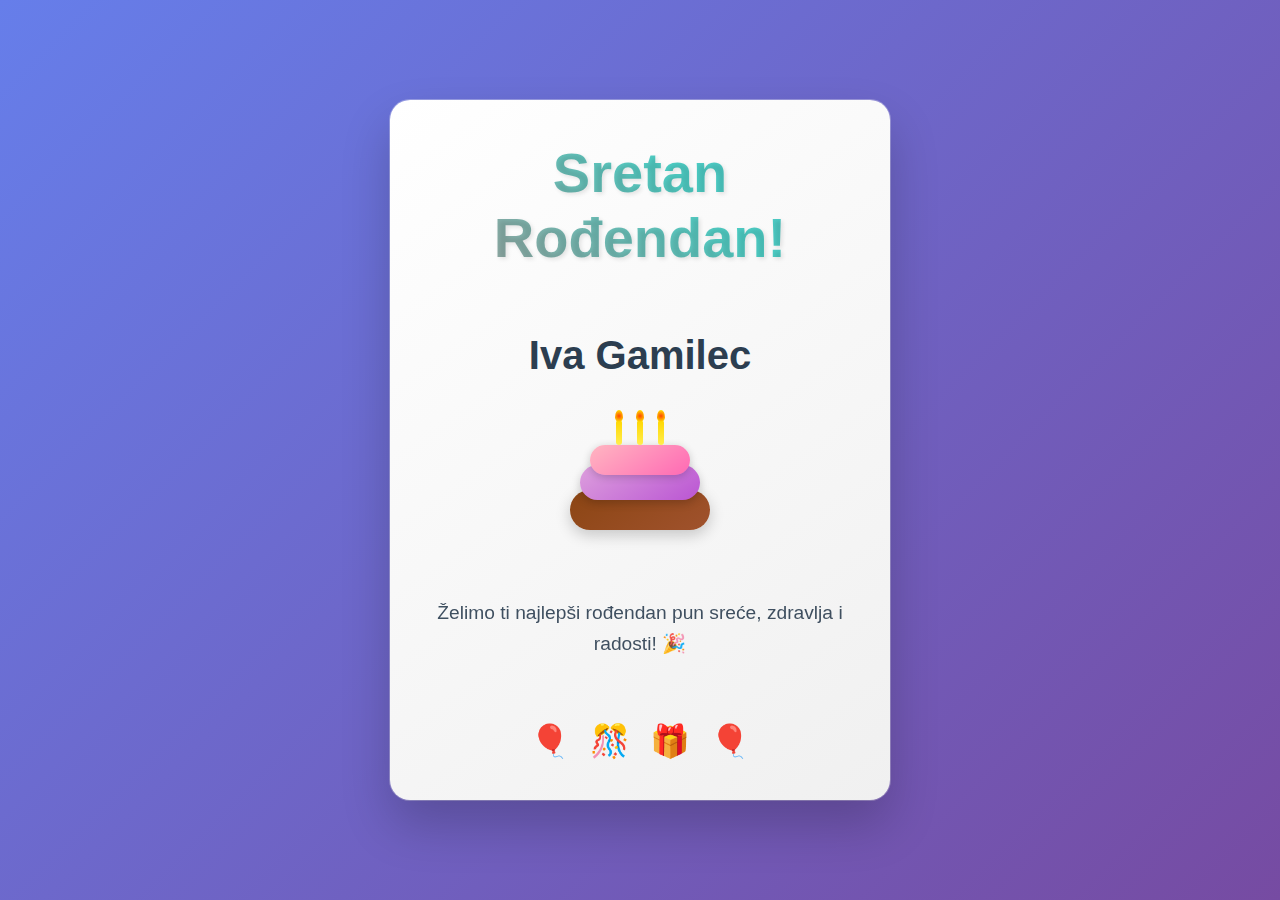
<file: sretan.html>
<!DOCTYPE html>
<html lang="en">
<head>
    <meta charset="UTF-8">
    <meta name="viewport" content="width=device-width, initial-scale=1.0">
    <title>Sretan Rođendan Iva Gamilec!</title>
    <link rel="stylesheet" href="birthday.css">
</head>
<body>
    <div class="postcard-container">
        <div class="postcard">
            <div class="confetti-container"></div>
            
            <div class="postcard-content">
                <h1 class="birthday-title">Sretan Rođendan!</h1>
                
                <div class="name-container">
                    <h2 class="birthday-name">Iva Gamilec</h2>
                </div>
                
                <div class="cake-container">
                    <div class="cake">
                        <div class="cake-layer cake-bottom"></div>
                        <div class="cake-layer cake-middle"></div>
                        <div class="cake-layer cake-top"></div>
                        <div class="candles">
                            <div class="candle">
                                <div class="flame"></div>
                            </div>
                            <div class="candle">
                                <div class="flame"></div>
                            </div>
                            <div class="candle">
                                <div class="flame"></div>
                            </div>
                        </div>
                    </div>
                </div>
                
                <p class="birthday-message">
                    Želimo ti najlepši rođendan pun sreće, zdravlja i radosti! 🎉
                </p>
                
                <div class="decorative-elements">
                    <span class="balloon">🎈</span>
                    <span class="party">🎊</span>
                    <span class="gift">🎁</span>
                    <span class="balloon">🎈</span>
                </div>
            </div>
        </div>
    </div>
    
    <script type="module" src="confetti.js"></script>
    <script type="module" src="birthday.js"></script>
</body>
</html>
</file>
<file: birthday.css>
* {
    margin: 0;
    padding: 0;
    box-sizing: border-box;
}

body {
    font-family: 'Arial', sans-serif;
    background: linear-gradient(135deg, #667eea 0%, #764ba2 100%);
    min-height: 100vh;
    display: flex;
    justify-content: center;
    align-items: center;
    overflow: hidden;
}

.postcard-container {
    perspective: 1000px;
}

.postcard {
    width: 500px;
    height: 700px;
    background: linear-gradient(145deg, #ffffff, #f0f0f0);
    border-radius: 20px;
    box-shadow: 
        0 25px 50px rgba(0, 0, 0, 0.2),
        0 0 0 1px rgba(255, 255, 255, 0.3);
    position: relative;
    overflow: hidden;
    transition: transform 0.6s ease;
    cursor: pointer;
}

.postcard:hover {
    transform: rotateY(5deg) rotateX(5deg) scale(1.05);
}

.confetti-container {
    position: absolute;
    top: 0;
    left: 0;
    width: 100%;
    height: 100%;
    pointer-events: none;
    z-index: 100;
}

.confetti {
    position: absolute;
    width: 10px;
    height: 10px;
    opacity: 0;
    animation: confetti-fall 3s ease-in-out;
}

@keyframes confetti-fall {
    0% {
        opacity: 1;
        transform: translateY(-100px) rotate(0deg);
    }
    100% {
        opacity: 0;
        transform: translateY(800px) rotate(720deg);
    }
}

.postcard-content {
    padding: 40px;
    height: 100%;
    display: flex;
    flex-direction: column;
    justify-content: space-between;
    align-items: center;
    text-align: center;
    position: relative;
    z-index: 10;
}

.birthday-title {
    font-size: 3.5rem;
    background: linear-gradient(45deg, #ff6b6b, #4ecdc4, #45b7d1, #96ceb4);
    background-size: 400% 400%;
    -webkit-background-clip: text;
    -webkit-text-fill-color: transparent;
    background-clip: text;
    animation: gradient-shift 3s ease-in-out infinite;
    margin-bottom: 20px;
    text-shadow: 2px 2px 4px rgba(0, 0, 0, 0.1);
}

@keyframes gradient-shift {
    0%, 100% { background-position: 0% 50%; }
    50% { background-position: 100% 50%; }
}

.name-container {
    margin: 20px 0;
}

.birthday-name {
    font-size: 2.5rem;
    color: #2c3e50;
    font-weight: bold;
    position: relative;
    display: inline-block;
    transition: all 0.3s ease;
}

.birthday-name::after {
    content: '';
    position: absolute;
    bottom: -5px;
    left: 50%;
    width: 0;
    height: 3px;
    background: linear-gradient(90deg, #ff6b6b, #4ecdc4);
    transition: all 0.3s ease;
    transform: translateX(-50%);
}

.postcard:hover .birthday-name::after {
    width: 100%;
}

.cake-container {
    margin: 30px 0;
    transition: transform 0.3s ease;
}

.postcard:hover .cake-container {
    transform: scale(1.1) rotate(2deg);
}

.cake {
    position: relative;
    display: flex;
    flex-direction: column-reverse;
    align-items: center;
}

.cake-layer {
    border-radius: 50px;
    position: relative;
    margin: -5px 0;
}

.cake-bottom {
    width: 140px;
    height: 40px;
    background: linear-gradient(145deg, #8b4513, #a0522d);
    box-shadow: 0 5px 15px rgba(0, 0, 0, 0.2);
}

.cake-middle {
    width: 120px;
    height: 35px;
    background: linear-gradient(145deg, #dda0dd, #ba55d3);
    box-shadow: 0 3px 10px rgba(0, 0, 0, 0.2);
}

.cake-top {
    width: 100px;
    height: 30px;
    background: linear-gradient(145deg, #ffb6c1, #ff69b4);
    box-shadow: 0 2px 8px rgba(0, 0, 0, 0.2);
}

.candles {
    display: flex;
    gap: 15px;
    position: absolute;
    top: -30px;
    left: 50%;
    transform: translateX(-50%);
}

.candle {
    width: 6px;
    height: 25px;
    background: linear-gradient(to bottom, #ffd700, #ffed4e);
    border-radius: 3px;
    position: relative;
    animation: candle-flicker 2s ease-in-out infinite;
}

.flame {
    width: 8px;
    height: 12px;
    background: radial-gradient(circle, #ff4500, #ffa500, #ffff00);
    border-radius: 50% 50% 50% 50% / 60% 60% 40% 40%;
    position: absolute;
    top: -10px;
    left: 50%;
    transform: translateX(-50%);
    animation: flame-dance 1s ease-in-out infinite alternate;
}

@keyframes candle-flicker {
    0%, 100% { transform: rotate(0deg); }
    25% { transform: rotate(1deg); }
    75% { transform: rotate(-1deg); }
}

@keyframes flame-dance {
    0% { transform: translateX(-50%) scale(1) rotate(-2deg); }
    100% { transform: translateX(-50%) scale(1.1) rotate(2deg); }
}

.birthday-message {
    font-size: 1.2rem;
    color: #2c3e50;
    line-height: 1.6;
    margin: 20px 0;
    opacity: 0.9;
    transition: all 0.3s ease;
}

.postcard:hover .birthday-message {
    opacity: 1;
    transform: translateY(-5px);
}

.decorative-elements {
    display: flex;
    gap: 20px;
    font-size: 2rem;
    margin-top: 20px;
}

.decorative-elements span {
    display: inline-block;
    transition: transform 0.3s ease;
    animation: float 3s ease-in-out infinite;
}

.decorative-elements span:nth-child(1) { animation-delay: 0s; }
.decorative-elements span:nth-child(2) { animation-delay: 0.5s; }
.decorative-elements span:nth-child(3) { animation-delay: 1s; }
.decorative-elements span:nth-child(4) { animation-delay: 1.5s; }

@keyframes float {
    0%, 100% { transform: translateY(0px); }
    50% { transform: translateY(-10px); }
}

.postcard:hover .decorative-elements span {
    transform: scale(1.2) rotate(15deg);
}

/* Responsive design */
@media (max-width: 600px) {
    .postcard {
        width: 90vw;
        height: 90vh;
        margin: 20px;
    }
    
    .birthday-title {
        font-size: 2.5rem;
    }
    
    .birthday-name {
        font-size: 2rem;
    }
    
    .postcard-content {
        padding: 20px;
    }
}

/* Additional hover effects */
.postcard::before {
    content: '';
    position: absolute;
    top: 0;
    left: 0;
    right: 0;
    bottom: 0;
    background: linear-gradient(45deg, 
        rgba(255, 107, 107, 0.1), 
        rgba(78, 205, 196, 0.1), 
        rgba(69, 183, 209, 0.1), 
        rgba(150, 206, 180, 0.1));
    opacity: 0;
    transition: opacity 0.3s ease;
    pointer-events: none;
}

.postcard:hover::before {
    opacity: 1;
}
</file>
